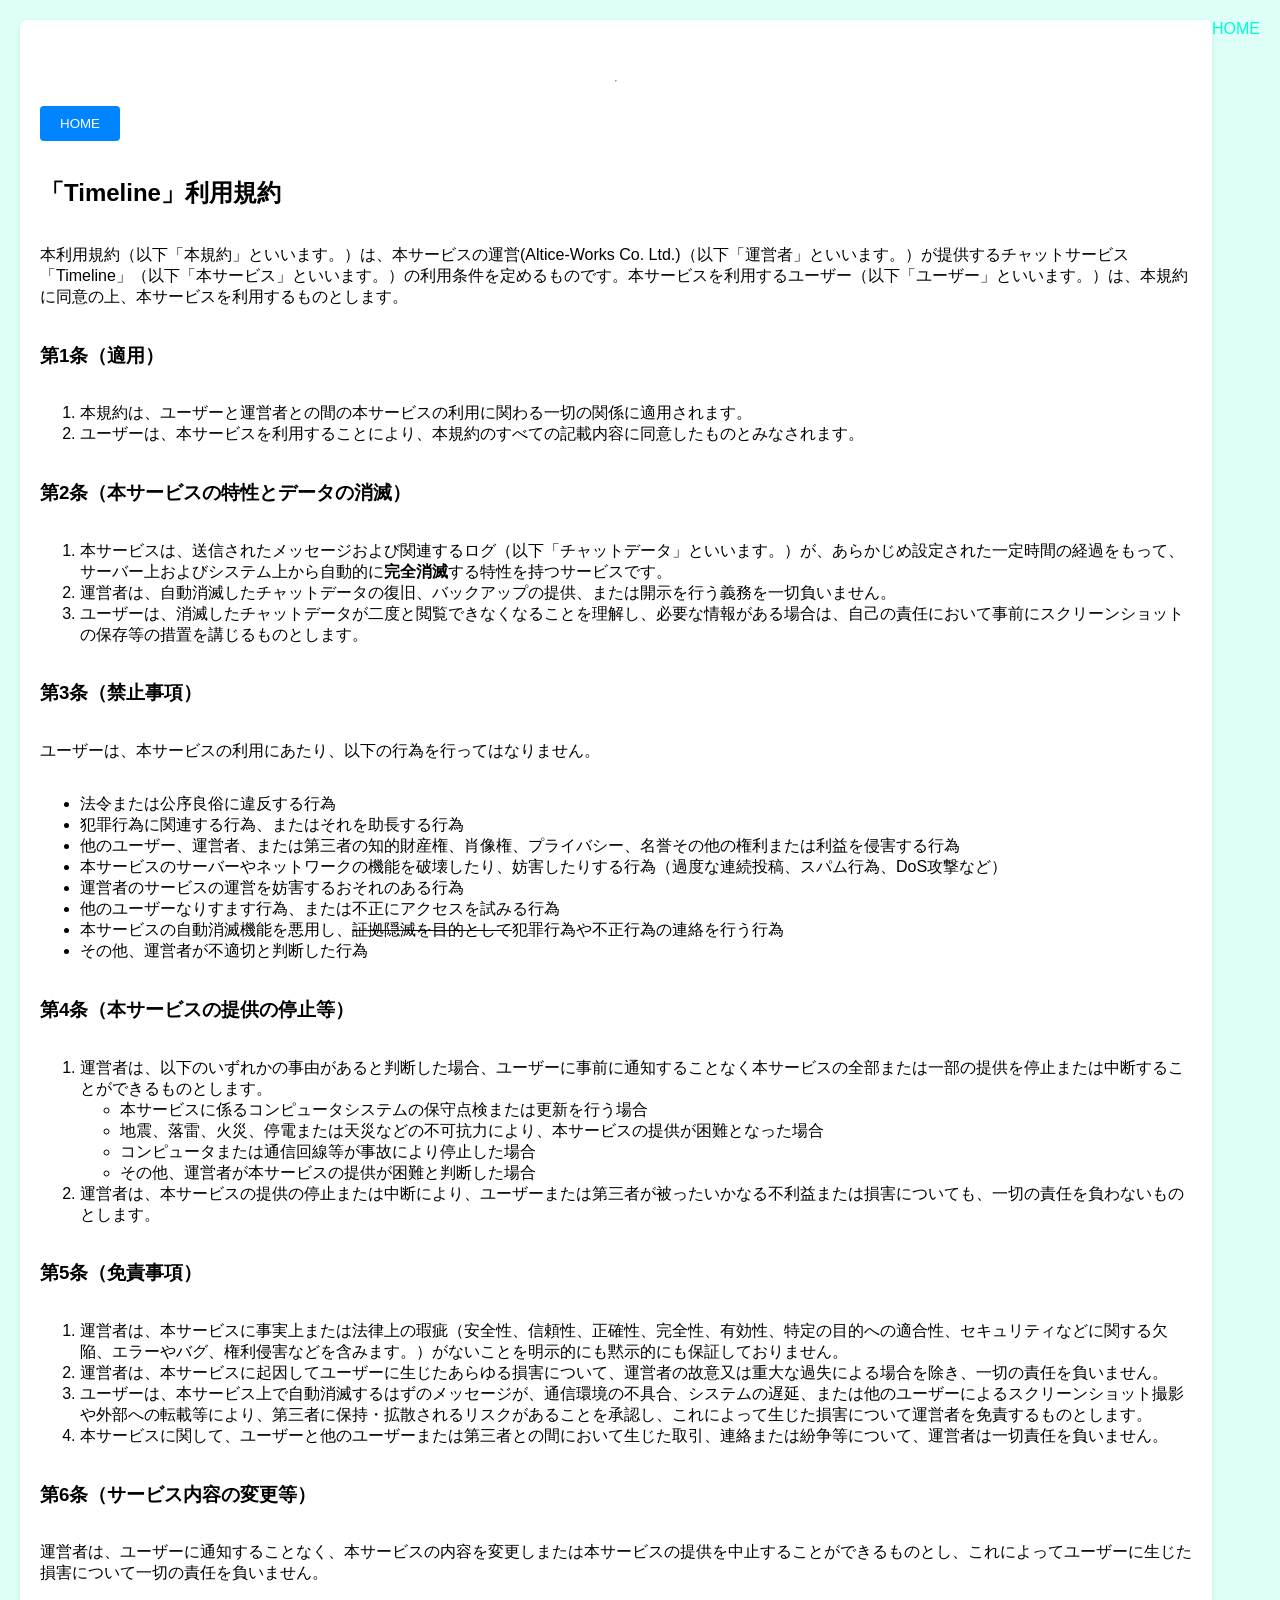
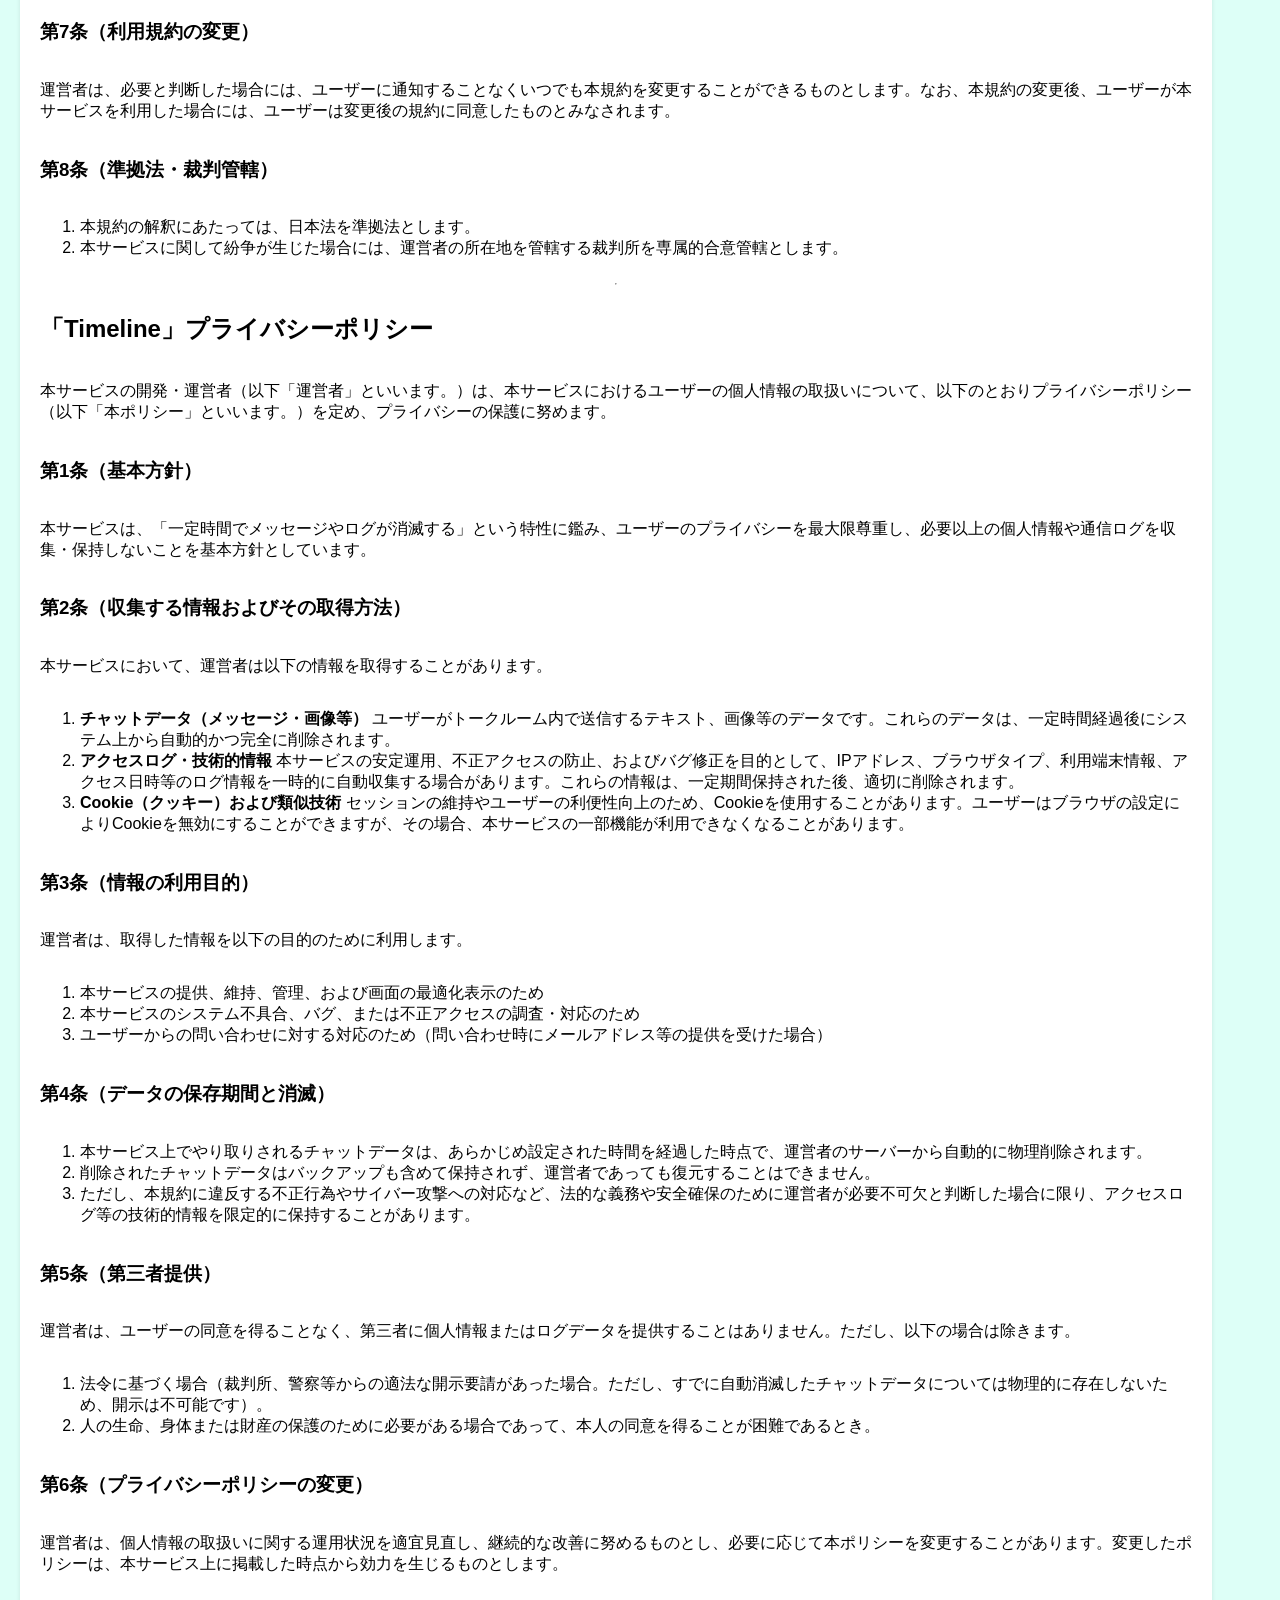
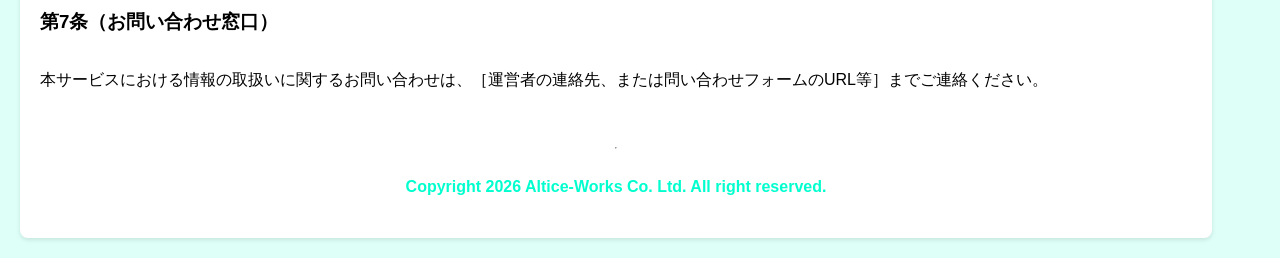
<file: team.html>
<!DOCTYPE html>
<html lang="ja">
<head>
    <meta charset="UTF-8">
    <meta name="viewport" content="width=device-width, initial-scale=1.0">
    <link rel="stylesheet" href="./style-team.css">
    <title>Timeline.net</title>
</head>
<body>
    <div id="chat-container" style="width: 99%;">
        <p></p>
        <hr>
        <p>
        <button id="send-btn" onclick="location.href(index.html)">HOME</button>
        </p>
        <h2>「Timeline」利用規約</h2>

<p>
本利用規約（以下「本規約」といいます。）は、本サービスの運営(Altice-Works Co. Ltd.)（以下「運営者」といいます。）が提供するチャットサービス「Timeline」（以下「本サービス」といいます。）の利用条件を定めるものです。本サービスを利用するユーザー（以下「ユーザー」といいます。）は、本規約に同意の上、本サービスを利用するものとします。
</p>

<h3>第1条（適用）</h3>
<ol>
<li>本規約は、ユーザーと運営者との間の本サービスの利用に関わる一切の関係に適用されます。</li>
<li>ユーザーは、本サービスを利用することにより、本規約のすべての記載内容に同意したものとみなされます。</li>
</ol>

<h3>第2条（本サービスの特性とデータの消滅）</h3>
<ol>
<li>本サービスは、送信されたメッセージおよび関連するログ（以下「チャットデータ」といいます。）が、あらかじめ設定された一定時間の経過をもって、サーバー上およびシステム上から自動的に<b>完全消滅</b>する特性を持つサービスです。</li>
<li>運営者は、自動消滅したチャットデータの復旧、バックアップの提供、または開示を行う義務を一切負いません。</li>
<li>ユーザーは、消滅したチャットデータが二度と閲覧できなくなることを理解し、必要な情報がある場合は、自己の責任において事前にスクリーンショットの保存等の措置を講じるものとします。</li>
</ol>

<h3>第3条（禁止事項）</h3>
<p>ユーザーは、本サービスの利用にあたり、以下の行為を行ってはなりません。</p>
<ul>
<li>法令または公序良俗に違反する行為</li>
<li>犯罪行為に関連する行為、またはそれを助長する行為</li>
<li>他のユーザー、運営者、または第三者の知的財産権、肖像権、プライバシー、名誉その他の権利または利益を侵害する行為</li>
<li>本サービスのサーバーやネットワークの機能を破壊したり、妨害したりする行為（過度な連続投稿、スパム行為、DoS攻撃など）</li>
<li>運営者のサービスの運営を妨害するおそれのある行為</li>
<li>他のユーザーなりすます行為、または不正にアクセスを試みる行為</li>
<li>本サービスの自動消滅機能を悪用し、<s>証拠隠滅を目的として</s>犯罪行為や不正行為の連絡を行う行為</li>
<li>その他、運営者が不適切と判断した行為</li>
</ul>

<h3>第4条（本サービスの提供の停止等）</h3>
<ol>
<li>
運営者は、以下のいずれかの事由があると判断した場合、ユーザーに事前に通知することなく本サービスの全部または一部の提供を停止または中断することができるものとします。
<ul>
<li>本サービスに係るコンピュータシステムの保守点検または更新を行う場合</li>
<li>地震、落雷、火災、停電または天災などの不可抗力により、本サービスの提供が困難となった場合</li>
<li>コンピュータまたは通信回線等が事故により停止した場合</li>
<li>その他、運営者が本サービスの提供が困難と判断した場合</li>
</ul>
</li>
<li>運営者は、本サービスの提供の停止または中断により、ユーザーまたは第三者が被ったいかなる不利益または損害についても、一切の責任を負わないものとします。</li>
</ol>

<h3>第5条（免責事項）</h3>
<ol>
<li>運営者は、本サービスに事実上または法律上の瑕疵（安全性、信頼性、正確性、完全性、有効性、特定の目的への適合性、セキュリティなどに関する欠陥、エラーやバグ、権利侵害などを含みます。）がないことを明示的にも黙示的にも保証しておりません。</li>
<li>運営者は、本サービスに起因してユーザーに生じたあらゆる損害について、運営者の故意又は重大な過失による場合を除き、一切の責任を負いません。</li>
<li>ユーザーは、本サービス上で自動消滅するはずのメッセージが、通信環境の不具合、システムの遅延、または他のユーザーによるスクリーンショット撮影や外部への転載等により、第三者に保持・拡散されるリスクがあることを承認し、これによって生じた損害について運営者を免責するものとします。</li>
<li>本サービスに関して、ユーザーと他のユーザーまたは第三者との間において生じた取引、連絡または紛争等について、運営者は一切責任を負いません。</li>
</ol>

<h3>第6条（サービス内容の変更等）</h3>
<p>
運営者は、ユーザーに通知することなく、本サービスの内容を変更しまたは本サービスの提供を中止することができるものとし、これによってユーザーに生じた損害について一切の責任を負いません。
</p>

<h3>第7条（利用規約の変更）</h3>
<p>
運営者は、必要と判断した場合には、ユーザーに通知することなくいつでも本規約を変更することができるものとします。なお、本規約の変更後、ユーザーが本サービスを利用した場合には、ユーザーは変更後の規約に同意したものとみなされます。
</p>

<h3>第8条（準拠法・裁判管轄）</h3>
<ol>
<li>本規約の解釈にあたっては、日本法を準拠法とします。</li>
<li>本サービスに関して紛争が生じた場合には、運営者の所在地を管轄する裁判所を専属的合意管轄とします。</li>
</ol>

<hr>

<h2>「Timeline」プライバシーポリシー</h2>

<p>
本サービスの開発・運営者（以下「運営者」といいます。）は、本サービスにおけるユーザーの個人情報の取扱いについて、以下のとおりプライバシーポリシー（以下「本ポリシー」といいます。）を定め、プライバシーの保護に努めます。
</p>

<h3>第1条（基本方針）</h3>
<p>
本サービスは、「一定時間でメッセージやログが消滅する」という特性に鑑み、ユーザーのプライバシーを最大限尊重し、必要以上の個人情報や通信ログを収集・保持しないことを基本方針としています。
</p>

<h3>第2条（収集する情報およびその取得方法）</h3>
<p>本サービスにおいて、運営者は以下の情報を取得することがあります。</p>
<ol>
<li>
<b>チャットデータ（メッセージ・画像等）</b>




ユーザーがトークルーム内で送信するテキスト、画像等のデータです。これらのデータは、一定時間経過後にシステム上から自動的かつ完全に削除されます。
</li>
<li>
<b>アクセスログ・技術的情報</b>




本サービスの安定運用、不正アクセスの防止、およびバグ修正を目的として、IPアドレス、ブラウザタイプ、利用端末情報、アクセス日時等のログ情報を一時的に自動収集する場合があります。これらの情報は、一定期間保持された後、適切に削除されます。
</li>
<li>
<b>Cookie（クッキー）および類似技術</b>
セッションの維持やユーザーの利便性向上のため、Cookieを使用することがあります。ユーザーはブラウザの設定によりCookieを無効にすることができますが、その場合、本サービスの一部機能が利用できなくなることがあります。
</li>
</ol>

<h3>第3条（情報の利用目的）</h3>
<p>運営者は、取得した情報を以下の目的のために利用します。</p>
<ol>
<li>本サービスの提供、維持、管理、および画面の最適化表示のため</li>
<li>本サービスのシステム不具合、バグ、または不正アクセスの調査・対応のため</li>
<li>ユーザーからの問い合わせに対する対応のため（問い合わせ時にメールアドレス等の提供を受けた場合）</li>
</ol>

<h3>第4条（データの保存期間と消滅）</h3>
<ol>
<li>本サービス上でやり取りされるチャットデータは、あらかじめ設定された時間を経過した時点で、運営者のサーバーから自動的に物理削除されます。</li>
<li>削除されたチャットデータはバックアップも含めて保持されず、運営者であっても復元することはできません。</li>
<li>ただし、本規約に違反する不正行為やサイバー攻撃への対応など、法的な義務や安全確保のために運営者が必要不可欠と判断した場合に限り、アクセスログ等の技術的情報を限定的に保持することがあります。</li>
</ol>

<h3>第5条（第三者提供）</h3>
<p>運営者は、ユーザーの同意を得ることなく、第三者に個人情報またはログデータを提供することはありません。ただし、以下の場合は除きます。</p>
<ol>
<li>法令に基づく場合（裁判所、警察等からの適法な開示要請があった場合。ただし、すでに自動消滅したチャットデータについては物理的に存在しないため、開示は不可能です）。</li>
<li>人の生命、身体または財産の保護のために必要がある場合であって、本人の同意を得ることが困難であるとき。</li>
</ol>

<h3>第6条（プライバシーポリシーの変更）</h3>
<p>
運営者は、個人情報の取扱いに関する運用状況を適宜見直し、継続的な改善に努めるものとし、必要に応じて本ポリシーを変更することがあります。変更したポリシーは、本サービス上に掲載した時点から効力を生じるものとします。
</p>

<h3>第7条（お問い合わせ窓口）</h3>
<p>
本サービスにおける情報の取扱いに関するお問い合わせは、［運営者の連絡先、または問い合わせフォームのURL等］までご連絡ください。
</p>
<p></p>
        <hr>
        <h4 style=" color:#00FFCF; text-align:center;">Copyright 2026 Altice-Works Co. Ltd. All right reserved.</h4></div>
        <a style=" color:#00FFCF; text-align:center; text-decoration: none;" href="./index.html">HOME</a>
    </div>
    <script src="./app.js"></script>
</body>
</html>
</file>
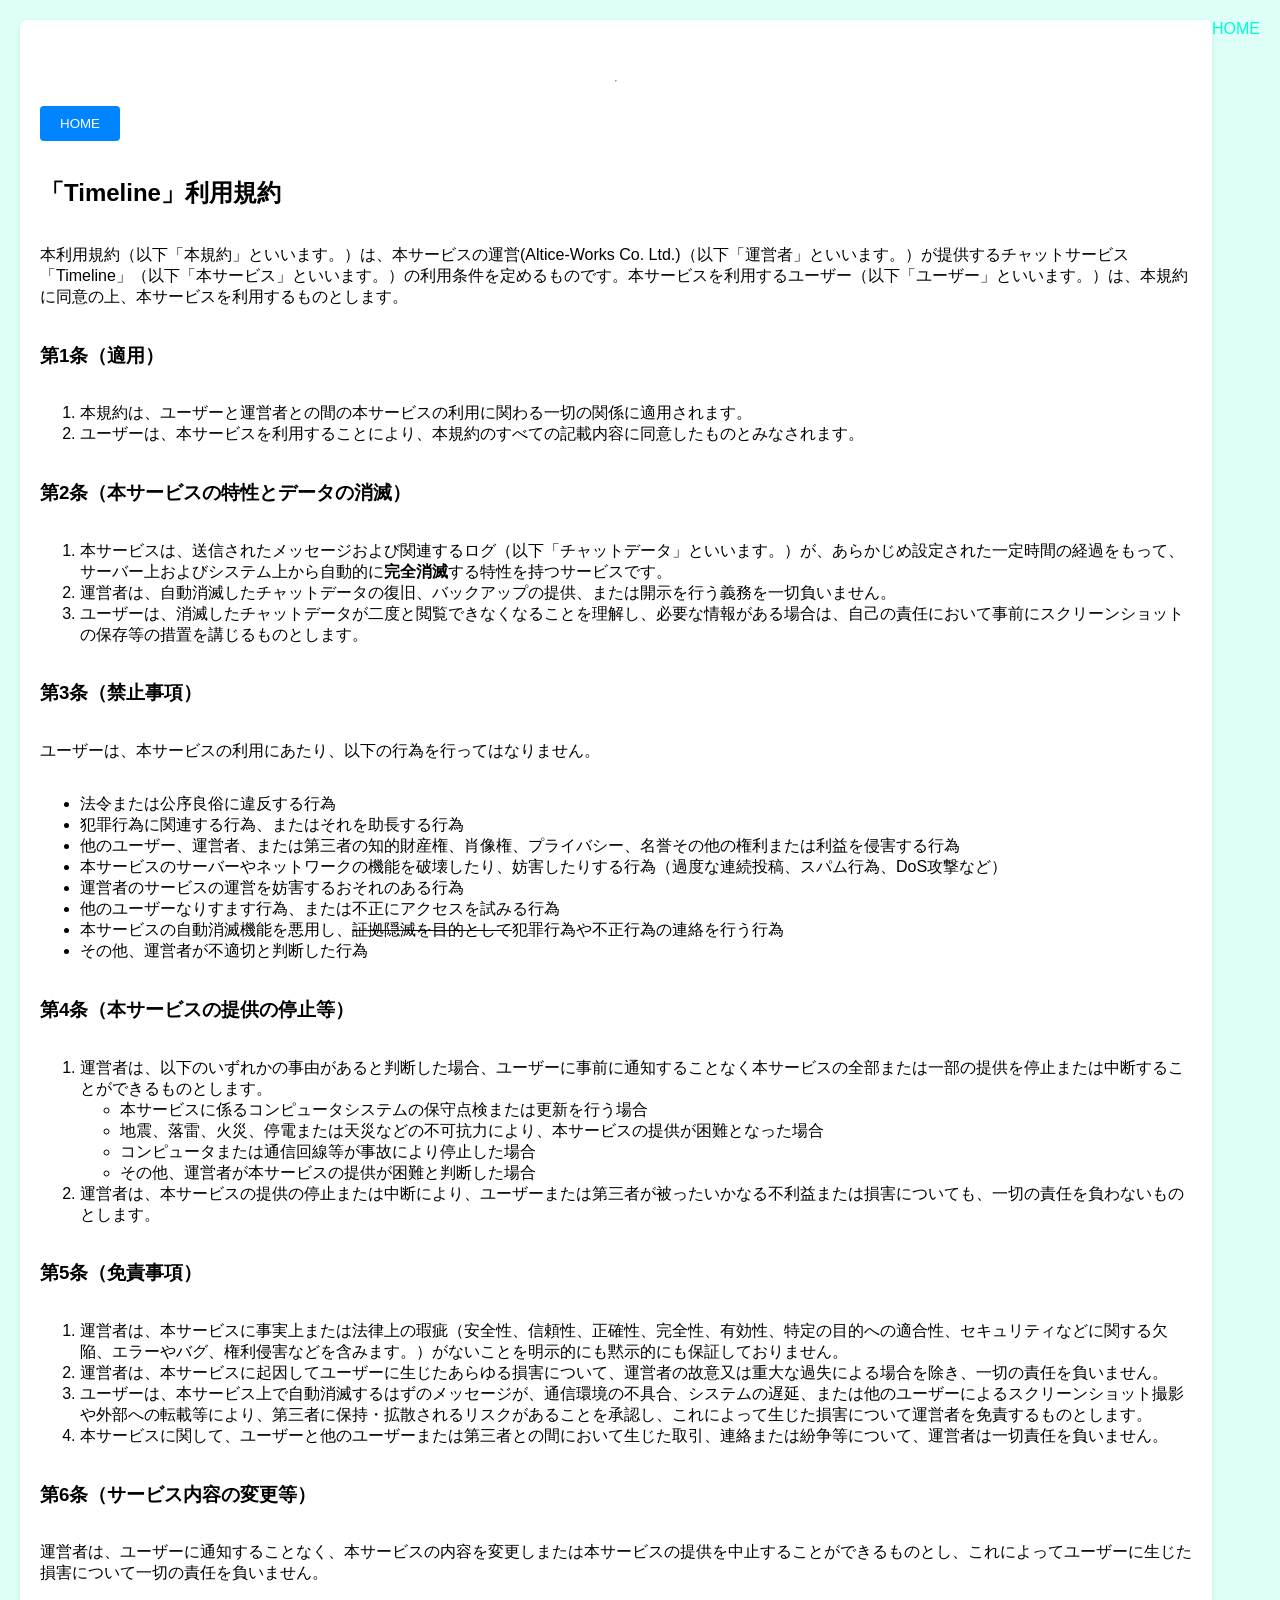
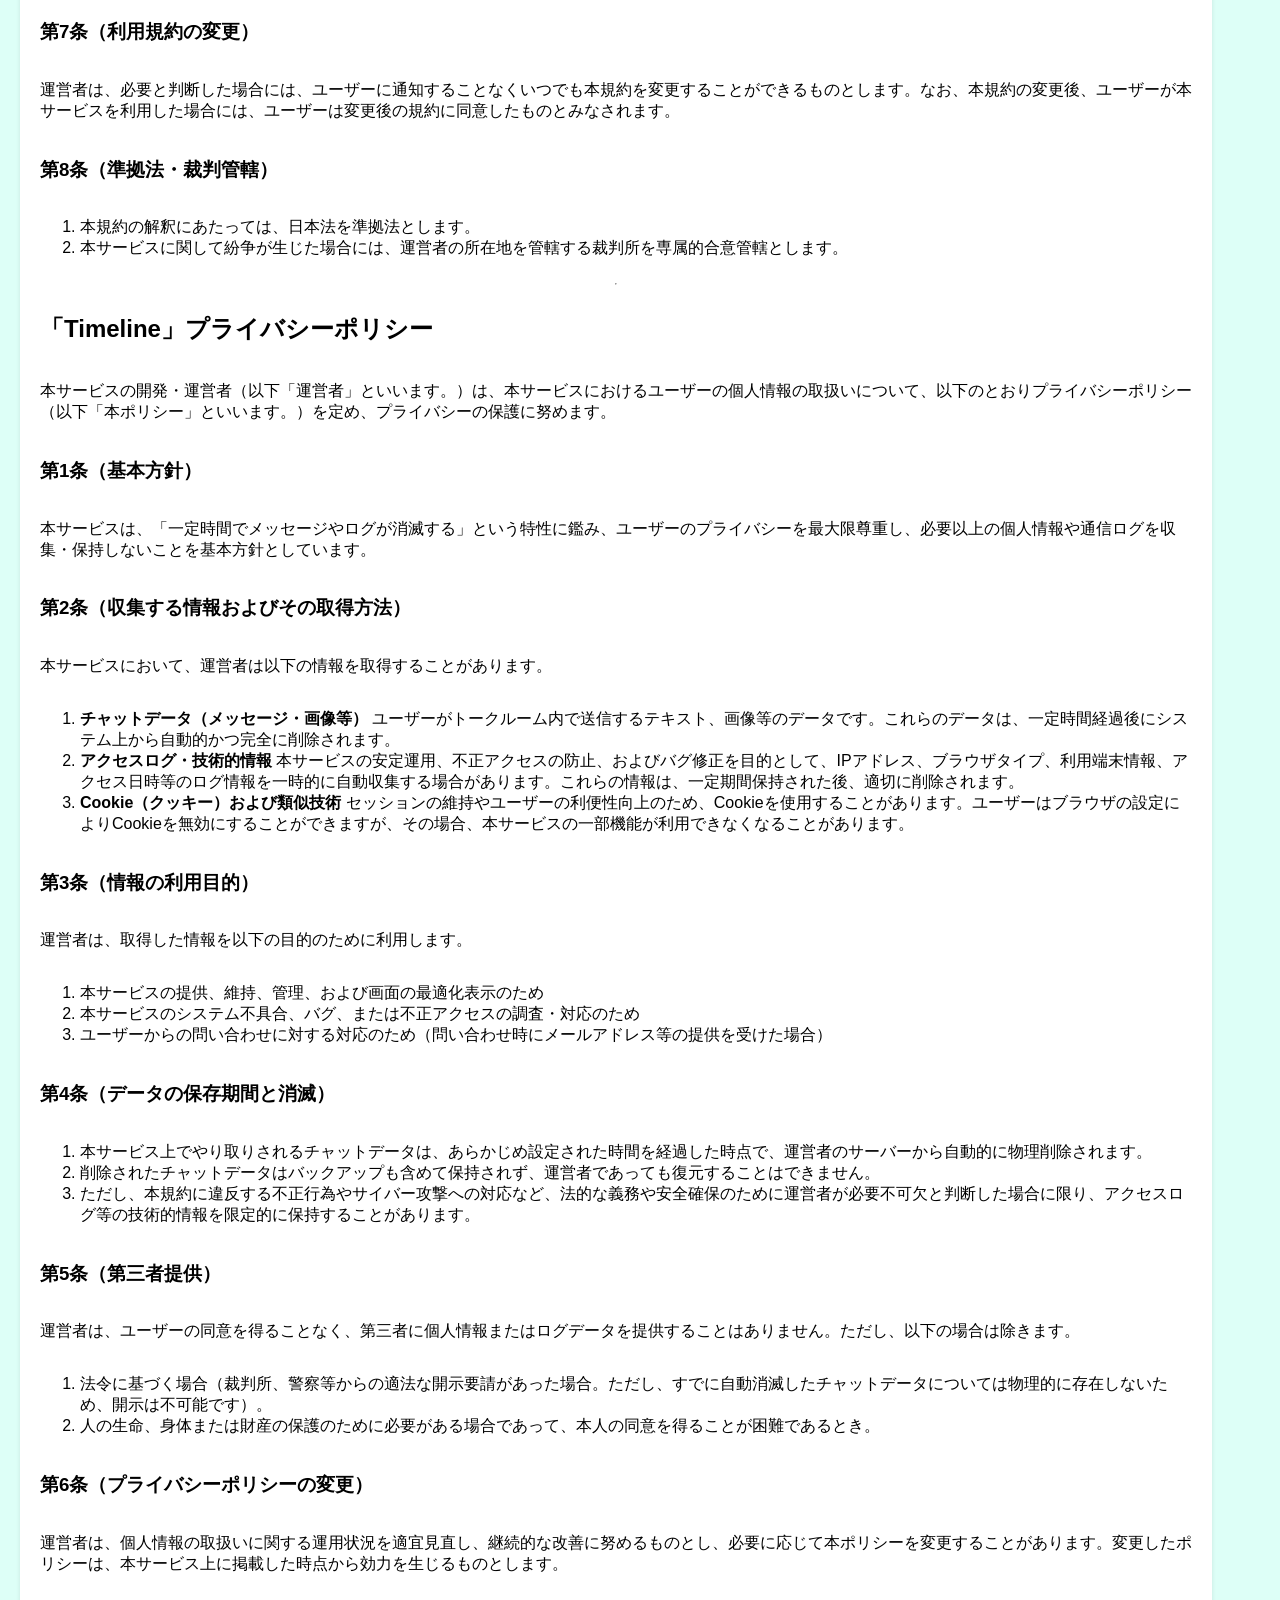
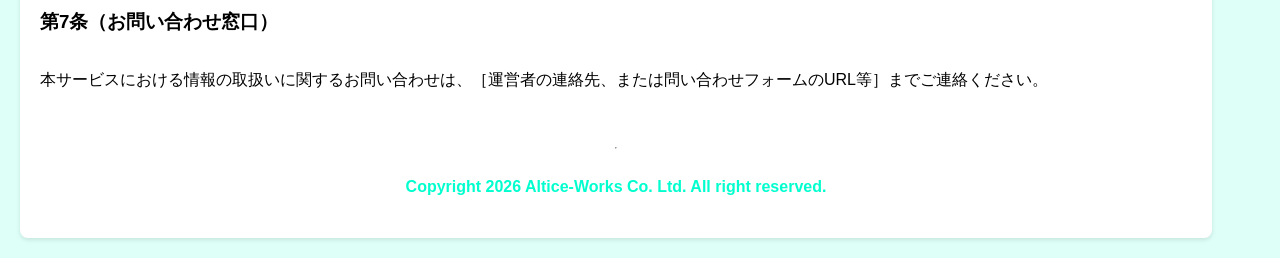
<file: public/team.html>
<!DOCTYPE html>
<html lang="ja">
<head>
    <meta charset="UTF-8">
    <meta name="viewport" content="width=device-width, initial-scale=1.0">
    <link rel="stylesheet" href="style-team.css">
    <title>Timeline.net</title>
</head>
<body>
    <div id="chat-container" style="width: 99%;">
        <p></p>
        <hr>
        <p>
        <button id="send-btn" onclick="location.href(index.html)">HOME</button>
        </p>
        <h2>「Timeline」利用規約</h2>

<p>
本利用規約（以下「本規約」といいます。）は、本サービスの運営(Altice-Works Co. Ltd.)（以下「運営者」といいます。）が提供するチャットサービス「Timeline」（以下「本サービス」といいます。）の利用条件を定めるものです。本サービスを利用するユーザー（以下「ユーザー」といいます。）は、本規約に同意の上、本サービスを利用するものとします。
</p>

<h3>第1条（適用）</h3>
<ol>
<li>本規約は、ユーザーと運営者との間の本サービスの利用に関わる一切の関係に適用されます。</li>
<li>ユーザーは、本サービスを利用することにより、本規約のすべての記載内容に同意したものとみなされます。</li>
</ol>

<h3>第2条（本サービスの特性とデータの消滅）</h3>
<ol>
<li>本サービスは、送信されたメッセージおよび関連するログ（以下「チャットデータ」といいます。）が、あらかじめ設定された一定時間の経過をもって、サーバー上およびシステム上から自動的に<b>完全消滅</b>する特性を持つサービスです。</li>
<li>運営者は、自動消滅したチャットデータの復旧、バックアップの提供、または開示を行う義務を一切負いません。</li>
<li>ユーザーは、消滅したチャットデータが二度と閲覧できなくなることを理解し、必要な情報がある場合は、自己の責任において事前にスクリーンショットの保存等の措置を講じるものとします。</li>
</ol>

<h3>第3条（禁止事項）</h3>
<p>ユーザーは、本サービスの利用にあたり、以下の行為を行ってはなりません。</p>
<ul>
<li>法令または公序良俗に違反する行為</li>
<li>犯罪行為に関連する行為、またはそれを助長する行為</li>
<li>他のユーザー、運営者、または第三者の知的財産権、肖像権、プライバシー、名誉その他の権利または利益を侵害する行為</li>
<li>本サービスのサーバーやネットワークの機能を破壊したり、妨害したりする行為（過度な連続投稿、スパム行為、DoS攻撃など）</li>
<li>運営者のサービスの運営を妨害するおそれのある行為</li>
<li>他のユーザーなりすます行為、または不正にアクセスを試みる行為</li>
<li>本サービスの自動消滅機能を悪用し、<s>証拠隠滅を目的として</s>犯罪行為や不正行為の連絡を行う行為</li>
<li>その他、運営者が不適切と判断した行為</li>
</ul>

<h3>第4条（本サービスの提供の停止等）</h3>
<ol>
<li>
運営者は、以下のいずれかの事由があると判断した場合、ユーザーに事前に通知することなく本サービスの全部または一部の提供を停止または中断することができるものとします。
<ul>
<li>本サービスに係るコンピュータシステムの保守点検または更新を行う場合</li>
<li>地震、落雷、火災、停電または天災などの不可抗力により、本サービスの提供が困難となった場合</li>
<li>コンピュータまたは通信回線等が事故により停止した場合</li>
<li>その他、運営者が本サービスの提供が困難と判断した場合</li>
</ul>
</li>
<li>運営者は、本サービスの提供の停止または中断により、ユーザーまたは第三者が被ったいかなる不利益または損害についても、一切の責任を負わないものとします。</li>
</ol>

<h3>第5条（免責事項）</h3>
<ol>
<li>運営者は、本サービスに事実上または法律上の瑕疵（安全性、信頼性、正確性、完全性、有効性、特定の目的への適合性、セキュリティなどに関する欠陥、エラーやバグ、権利侵害などを含みます。）がないことを明示的にも黙示的にも保証しておりません。</li>
<li>運営者は、本サービスに起因してユーザーに生じたあらゆる損害について、運営者の故意又は重大な過失による場合を除き、一切の責任を負いません。</li>
<li>ユーザーは、本サービス上で自動消滅するはずのメッセージが、通信環境の不具合、システムの遅延、または他のユーザーによるスクリーンショット撮影や外部への転載等により、第三者に保持・拡散されるリスクがあることを承認し、これによって生じた損害について運営者を免責するものとします。</li>
<li>本サービスに関して、ユーザーと他のユーザーまたは第三者との間において生じた取引、連絡または紛争等について、運営者は一切責任を負いません。</li>
</ol>

<h3>第6条（サービス内容の変更等）</h3>
<p>
運営者は、ユーザーに通知することなく、本サービスの内容を変更しまたは本サービスの提供を中止することができるものとし、これによってユーザーに生じた損害について一切の責任を負いません。
</p>

<h3>第7条（利用規約の変更）</h3>
<p>
運営者は、必要と判断した場合には、ユーザーに通知することなくいつでも本規約を変更することができるものとします。なお、本規約の変更後、ユーザーが本サービスを利用した場合には、ユーザーは変更後の規約に同意したものとみなされます。
</p>

<h3>第8条（準拠法・裁判管轄）</h3>
<ol>
<li>本規約の解釈にあたっては、日本法を準拠法とします。</li>
<li>本サービスに関して紛争が生じた場合には、運営者の所在地を管轄する裁判所を専属的合意管轄とします。</li>
</ol>

<hr>

<h2>「Timeline」プライバシーポリシー</h2>

<p>
本サービスの開発・運営者（以下「運営者」といいます。）は、本サービスにおけるユーザーの個人情報の取扱いについて、以下のとおりプライバシーポリシー（以下「本ポリシー」といいます。）を定め、プライバシーの保護に努めます。
</p>

<h3>第1条（基本方針）</h3>
<p>
本サービスは、「一定時間でメッセージやログが消滅する」という特性に鑑み、ユーザーのプライバシーを最大限尊重し、必要以上の個人情報や通信ログを収集・保持しないことを基本方針としています。
</p>

<h3>第2条（収集する情報およびその取得方法）</h3>
<p>本サービスにおいて、運営者は以下の情報を取得することがあります。</p>
<ol>
<li>
<b>チャットデータ（メッセージ・画像等）</b>




ユーザーがトークルーム内で送信するテキスト、画像等のデータです。これらのデータは、一定時間経過後にシステム上から自動的かつ完全に削除されます。
</li>
<li>
<b>アクセスログ・技術的情報</b>




本サービスの安定運用、不正アクセスの防止、およびバグ修正を目的として、IPアドレス、ブラウザタイプ、利用端末情報、アクセス日時等のログ情報を一時的に自動収集する場合があります。これらの情報は、一定期間保持された後、適切に削除されます。
</li>
<li>
<b>Cookie（クッキー）および類似技術</b>
セッションの維持やユーザーの利便性向上のため、Cookieを使用することがあります。ユーザーはブラウザの設定によりCookieを無効にすることができますが、その場合、本サービスの一部機能が利用できなくなることがあります。
</li>
</ol>

<h3>第3条（情報の利用目的）</h3>
<p>運営者は、取得した情報を以下の目的のために利用します。</p>
<ol>
<li>本サービスの提供、維持、管理、および画面の最適化表示のため</li>
<li>本サービスのシステム不具合、バグ、または不正アクセスの調査・対応のため</li>
<li>ユーザーからの問い合わせに対する対応のため（問い合わせ時にメールアドレス等の提供を受けた場合）</li>
</ol>

<h3>第4条（データの保存期間と消滅）</h3>
<ol>
<li>本サービス上でやり取りされるチャットデータは、あらかじめ設定された時間を経過した時点で、運営者のサーバーから自動的に物理削除されます。</li>
<li>削除されたチャットデータはバックアップも含めて保持されず、運営者であっても復元することはできません。</li>
<li>ただし、本規約に違反する不正行為やサイバー攻撃への対応など、法的な義務や安全確保のために運営者が必要不可欠と判断した場合に限り、アクセスログ等の技術的情報を限定的に保持することがあります。</li>
</ol>

<h3>第5条（第三者提供）</h3>
<p>運営者は、ユーザーの同意を得ることなく、第三者に個人情報またはログデータを提供することはありません。ただし、以下の場合は除きます。</p>
<ol>
<li>法令に基づく場合（裁判所、警察等からの適法な開示要請があった場合。ただし、すでに自動消滅したチャットデータについては物理的に存在しないため、開示は不可能です）。</li>
<li>人の生命、身体または財産の保護のために必要がある場合であって、本人の同意を得ることが困難であるとき。</li>
</ol>

<h3>第6条（プライバシーポリシーの変更）</h3>
<p>
運営者は、個人情報の取扱いに関する運用状況を適宜見直し、継続的な改善に努めるものとし、必要に応じて本ポリシーを変更することがあります。変更したポリシーは、本サービス上に掲載した時点から効力を生じるものとします。
</p>

<h3>第7条（お問い合わせ窓口）</h3>
<p>
本サービスにおける情報の取扱いに関するお問い合わせは、［運営者の連絡先、または問い合わせフォームのURL等］までご連絡ください。
</p>
<p></p>
        <hr>
        <h4 style=" color:#00FFCF; text-align:center;">Copyright 2026 Altice-Works Co. Ltd. All right reserved.</h4></div>
        <a style=" color:#00FFCF; text-align:center; text-decoration: none;" href="./index.html">HOME</a>
    </div>
    <script src="app.js"></script>
</body>
</html>
</file>
<file: style-team.css>
body {
    font-family: 'Helvetica Neue', Arial, sans-serif;
    background-color: #ddfff7;
    margin: 0;
    padding: 20px;
    display: flex;
    justify-content: center;
}

#chat-container {
    width: 99%;
    background: white;
    border-radius: 8px;
    box-shadow: 0 2px 4px rgba(0,0,0,0.1);
    padding: 20px;
    display: flex;
    flex-direction: column;
    height: 95%;
}

#nickname {
    padding: 10px;
    border: 1px solid #ddd;
    border-radius: 4px;
    font-size: 16px;
    margin-bottom: 10px;
}

#messages {
    flex-grow: 1;
    overflow-y: auto;
    border: 1px solid #eee;
    padding: 10px;
    margin-bottom: 10px;
    border-radius: 4px;
    background: #fafafa;
}

.msg-item {
    margin-bottom: 12px;
    padding: 8px 12px;
    background: #e7f3ff;
    border-radius: 6px;
    width: fit-content;
    max-width: 80%;
}

.msg-user {
    font-weight: bold;
    font-size: 12px;
    color: #555;
    margin-bottom: 2px;
}

.input-area {
    display: flex;
    gap: 8px;
}

#message {
    flex-grow: 1;
    padding: 10px;
    border: 1px solid #ddd;
    border-radius: 4px;
}

#send-btn {
    padding: 10px 20px;
    background: #0084ff;
    color: white;
    border: none;
    border-radius: 4px;
    cursor: pointer;
}

#send-btn:hover {
    background: #006dd6;
}

.fit-picture {
  width: 50px;
}

.image-heading-container {
  display: flex; /* 画像と見出しを横並びにする */
  align-items: center; /* 上下の中央揃え */
  gap: 0px; /* 画像とテキストの間の余白 */
}

.image-heading-container img {
  width: 50px; /* 画像サイズの調整（お好みで変更） */
  height: auto;
}

.image-heading-container h2 {
  font-size: 2.25rem; /* 見出しの文字サイズの調整 */
  margin: 0; /* h2要素特有の余白をリセット */
}

.page-logo {
    border-radius: 80px;
    box-shadow: 0 2px 4px rgba(0,0,0,0.1);
    padding: 20px;
}

.dibox {
    display: flex;
    height: 80vh;
}
</file>
<file: public/style-team.css>
body {
    font-family: 'Helvetica Neue', Arial, sans-serif;
    background-color: #ddfff7;
    margin: 0;
    padding: 20px;
    display: flex;
    justify-content: center;
}

#chat-container {
    width: 99%;
    background: white;
    border-radius: 8px;
    box-shadow: 0 2px 4px rgba(0,0,0,0.1);
    padding: 20px;
    display: flex;
    flex-direction: column;
    height: 95%;
}

#nickname {
    padding: 10px;
    border: 1px solid #ddd;
    border-radius: 4px;
    font-size: 16px;
    margin-bottom: 10px;
}

#messages {
    flex-grow: 1;
    overflow-y: auto;
    border: 1px solid #eee;
    padding: 10px;
    margin-bottom: 10px;
    border-radius: 4px;
    background: #fafafa;
}

.msg-item {
    margin-bottom: 12px;
    padding: 8px 12px;
    background: #e7f3ff;
    border-radius: 6px;
    width: fit-content;
    max-width: 80%;
}

.msg-user {
    font-weight: bold;
    font-size: 12px;
    color: #555;
    margin-bottom: 2px;
}

.input-area {
    display: flex;
    gap: 8px;
}

#message {
    flex-grow: 1;
    padding: 10px;
    border: 1px solid #ddd;
    border-radius: 4px;
}

#send-btn {
    padding: 10px 20px;
    background: #0084ff;
    color: white;
    border: none;
    border-radius: 4px;
    cursor: pointer;
}

#send-btn:hover {
    background: #006dd6;
}

.fit-picture {
  width: 50px;
}

.image-heading-container {
  display: flex; /* 画像と見出しを横並びにする */
  align-items: center; /* 上下の中央揃え */
  gap: 0px; /* 画像とテキストの間の余白 */
}

.image-heading-container img {
  width: 50px; /* 画像サイズの調整（お好みで変更） */
  height: auto;
}

.image-heading-container h2 {
  font-size: 2.25rem; /* 見出しの文字サイズの調整 */
  margin: 0; /* h2要素特有の余白をリセット */
}

.page-logo {
    border-radius: 80px;
    box-shadow: 0 2px 4px rgba(0,0,0,0.1);
    padding: 20px;
}

.dibox {
    display: flex;
    height: 80vh;
}
</file>
